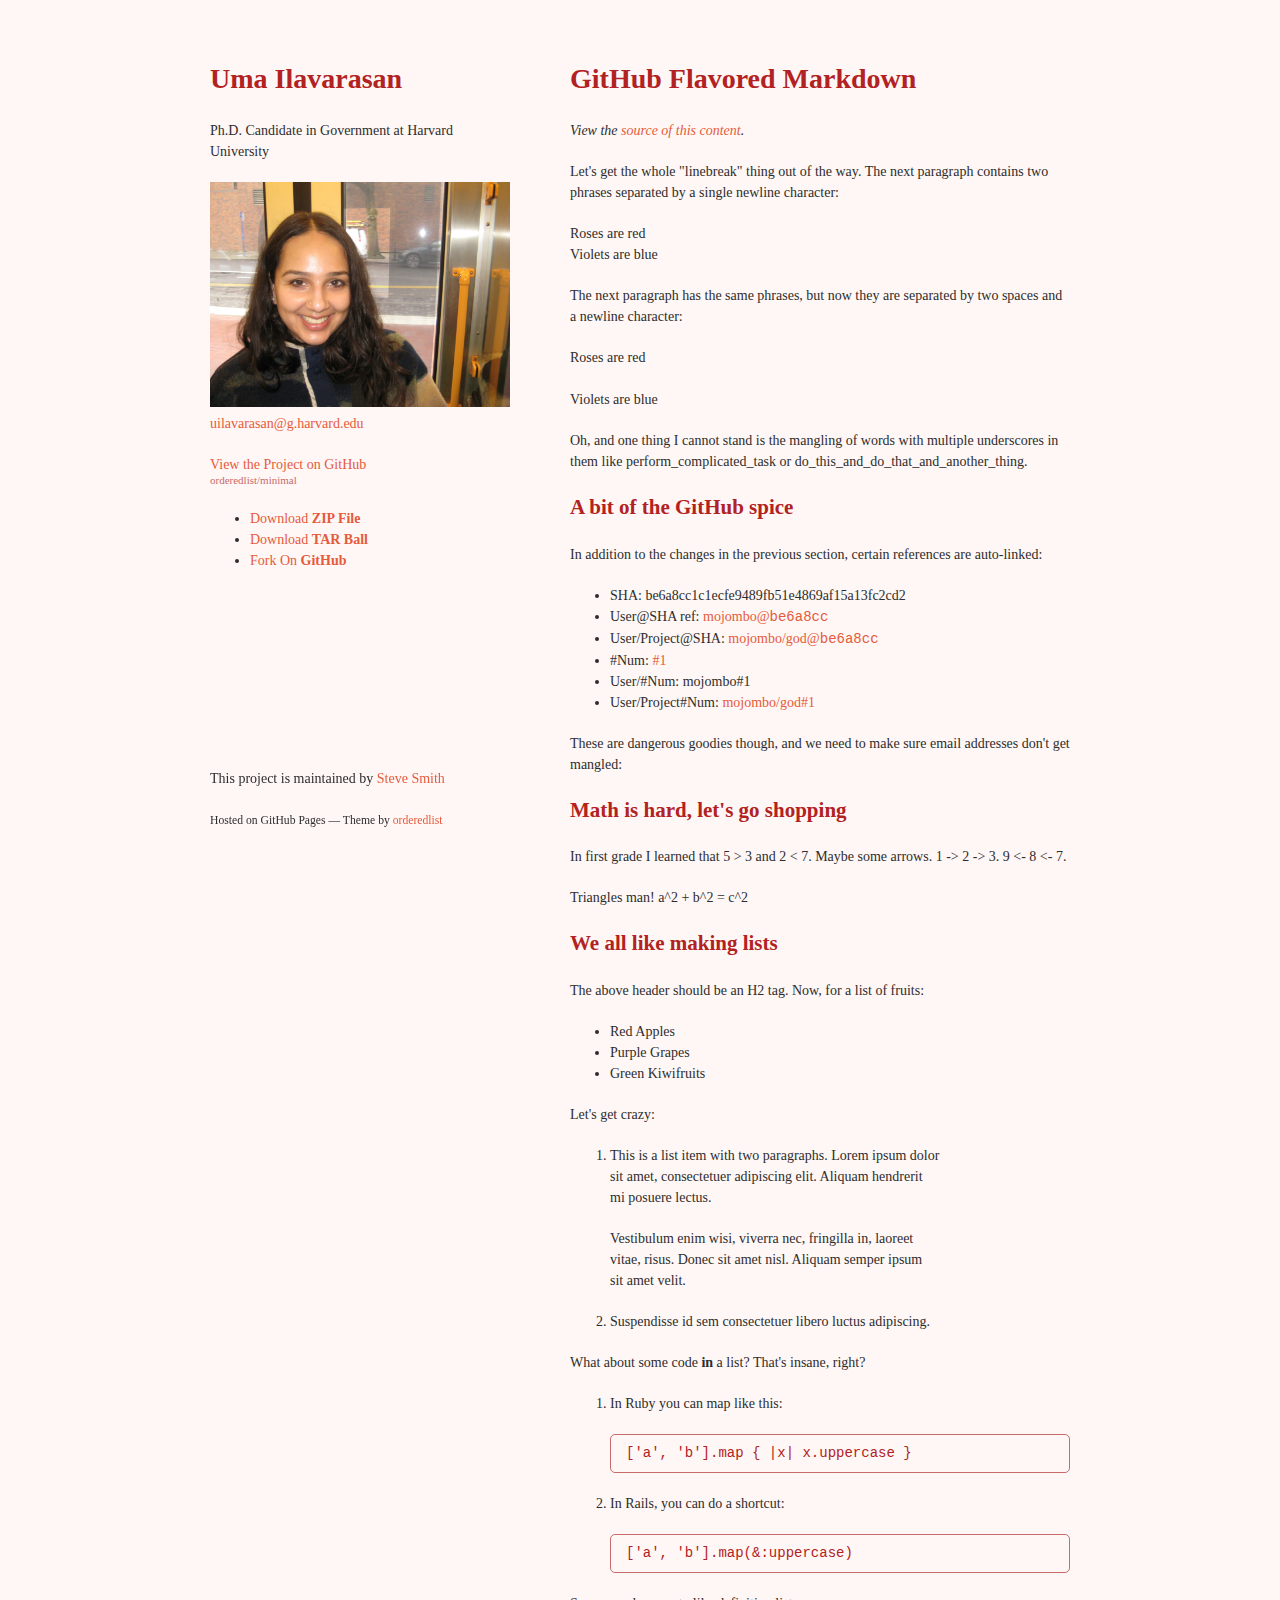
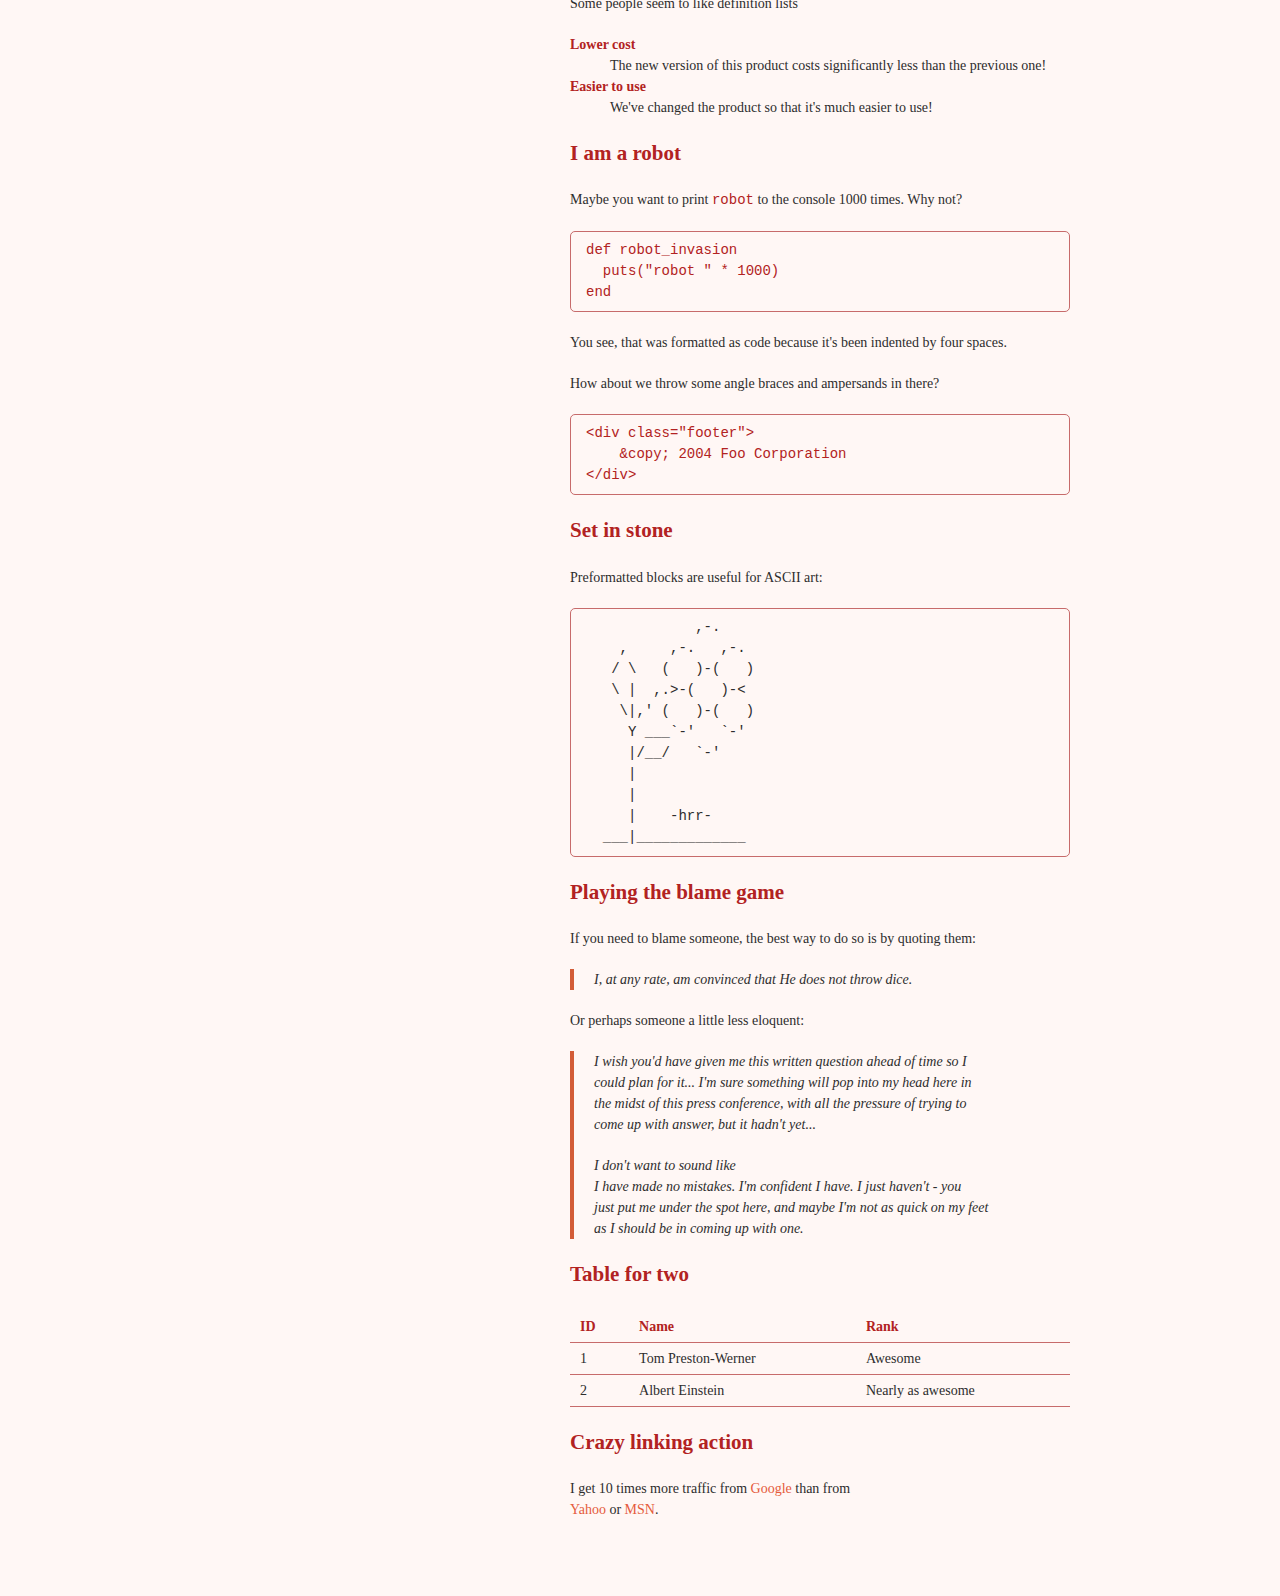
<file: index.html>
<!doctype html>
<html>
  <head>
    <meta charset="utf-8">
    <meta http-equiv="X-UA-Compatible" content="chrome=1">
    <title>Uma Ilavarasan</title>

    <link rel="stylesheet" href="stylesheets/styles.css">
    <link rel="stylesheet" href="stylesheets/pygment_trac.css">
    <meta name="viewport" content="width=device-width">
    <link rel="icon" href="assets/icons/favicon.png" type="image/png">
    <!--[if lt IE 9]>
    <script src="//html5shiv.googlecode.com/svn/trunk/html5.js"></script>
    <![endif]-->
  </head>
  <body>
    <div class="wrapper">
      <header>
        <h1>Uma Ilavarasan</h1>
        <p>Ph.D. Candidate in Government at Harvard University</p>
        <img src="assets/images/headshot.JPEG" style="width:300px; height:auto;">
          <p><a href="mailto:uilavarasan@g.harvard.edu">uilavarasan@g.harvard.edu</a></p>
        <p class="view"><a href="http://github.com/orderedlist/minimal">View the Project on GitHub <small>orderedlist/minimal</small></a></p>
        <ul>
          <li><a href="https://github.com/orderedlist/minimal/zipball/master">Download <strong>ZIP File</strong></a></li>
          <li><a href="https://github.com/orderedlist/minimal/tarball/master">Download <strong>TAR Ball</strong></a></li>
          <li><a href="http://github.com/orderedlist/minimal">Fork On <strong>GitHub</strong></a></li>
        </ul>
      </header>
      <section>
        <h1>GitHub Flavored Markdown</h1>

        <p><em>View the <a href="http://github.github.com/github-flavored-markdown/sample_content.html">source of this content</a>.</em></p>

        <p>Let's get the whole "linebreak" thing out of the way. The next paragraph contains two phrases separated by a single newline character:</p>

        <p>Roses are red<br>
        Violets are blue</p>

        <p>The next paragraph has the same phrases, but now they are separated by two spaces and a newline character:</p>

        <p>Roses are red<br><br>
        Violets are blue</p>

        <p>Oh, and one thing I cannot stand is the mangling of words with multiple underscores in them like perform_complicated_task or do_this_and_do_that_and_another_thing.</p>

        <h2>A bit of the GitHub spice</h2>

        <p>In addition to the changes in the previous section, certain references are auto-linked:</p>

        <ul>
          <li>SHA: be6a8cc1c1ecfe9489fb51e4869af15a13fc2cd2</li>
          <li>User@SHA ref: <a href="https://github.com/mojombo/product/commit/be6a8cc1c1ecfe9489fb51e4869af15a13fc2cd2" class="commit-link">mojombo@<tt>be6a8cc</tt></a></li>
          <li>User/Project@SHA: <a href="https://github.com/mojombo/god/commit/be6a8cc1c1ecfe9489fb51e4869af15a13fc2cd2" class="commit-link">mojombo/god@<tt>be6a8cc</tt></a></li>
          <li>#Num: <a href="https://github.com/github/product/issues/1" class="issue-link" title="Baseline: What is up in the air right now?">#1</a></li>
          <li>User/#Num: mojombo#1</li>
          <li>User/Project#Num: <a href="https://github.com/mojombo/god/issues/1" class="issue-link" title="The server is not available (or you do not have permissions to access it)">mojombo/god#1</a></li>
        </ul>

        <p>These are dangerous goodies though, and we need to make sure email addresses don't get mangled:</p>

      

        <h2>Math is hard, let's go shopping</h2>

        <p>In first grade I learned that 5 &gt; 3 and 2 &lt; 7. Maybe some arrows. 1 -&gt; 2 -&gt; 3. 9 &lt;- 8 &lt;- 7.</p>

        <p>Triangles man! a^2 + b^2 = c^2</p>

        <h2>We all like making lists</h2>

        <p>The above header should be an H2 tag. Now, for a list of fruits:</p>

        <ul>
          <li>Red Apples</li>
          <li>Purple Grapes</li>
          <li>Green Kiwifruits</li>
        </ul>

        <p>Let's get crazy:</p>

        <ol>
          <li>
            <p>This is a list item with two paragraphs. Lorem ipsum dolor<br>
            sit amet, consectetuer adipiscing elit. Aliquam hendrerit<br>
            mi posuere lectus.</p>

            <p>Vestibulum enim wisi, viverra nec, fringilla in, laoreet<br>
            vitae, risus. Donec sit amet nisl. Aliquam semper ipsum<br>
            sit amet velit.</p>
          </li>
          <li><p>Suspendisse id sem consectetuer libero luctus adipiscing.</p></li>
        </ol>

        <p>What about some code <strong>in</strong> a list? That's insane, right?</p>

        <ol>
          <li>
            <p>In Ruby you can map like this:</p>

            <pre><code>['a', 'b'].map { |x| x.uppercase }</code></pre>
          </li>
          <li>
            <p>In Rails, you can do a shortcut:</p>

            <pre><code>['a', 'b'].map(&amp;:uppercase)</code></pre>
          </li>
        </ol>

        <p>Some people seem to like definition lists</p>

        <dl>
          <dt>Lower cost</dt>
          <dd>The new version of this product costs significantly less than the previous one!</dd>
          <dt>Easier to use</dt>
          <dd>We've changed the product so that it's much easier to use!</dd>
        </dl>

        <h2>I am a robot</h2>

        <p>Maybe you want to print <code>robot</code> to the console 1000 times. Why not?</p>

        <pre><code>def robot_invasion
  puts("robot " * 1000)
end
</code></pre>

        <p>You see, that was formatted as code because it's been indented by four spaces.</p>

        <p>How about we throw some angle braces and ampersands in there?</p>

        <pre><code>&lt;div class="footer"&gt;
    &amp;copy; 2004 Foo Corporation
&lt;/div&gt;
</code></pre>

        <h2>Set in stone</h2>

        <p>Preformatted blocks are useful for ASCII art:</p>

        <pre>             ,-.
    ,     ,-.   ,-.
   / \   (   )-(   )
   \ |  ,.&gt;-(   )-&lt;
    \|,' (   )-(   )
     Y ___`-'   `-'
     |/__/   `-'
     |
     |
     |    -hrr-
  ___|_____________
</pre>

        <h2>Playing the blame game</h2>

        <p>If you need to blame someone, the best way to do so is by quoting them:</p>

        <blockquote>
        <p>I, at any rate, am convinced that He does not throw dice.</p>
        </blockquote>

        <p>Or perhaps someone a little less eloquent:</p>

        <blockquote>
        <p>I wish you'd have given me this written question ahead of time so I<br>
        could plan for it... I'm sure something will pop into my head here in<br>
        the midst of this press conference, with all the pressure of trying to<br>
        come up with answer, but it hadn't yet...</p>

        <p>I don't want to sound like<br>
        I have made no mistakes. I'm confident I have. I just haven't - you<br>
        just put me under the spot here, and maybe I'm not as quick on my feet<br>
        as I should be in coming up with one.</p>
        </blockquote>

        <h2>Table for two</h2>

        <table>
          <tbody>
        <tr>
            <th>ID</th>
        <th>Name</th>
        <th>Rank</th>
          </tr>
          <tr>
            <td>1</td>
        <td>Tom Preston-Werner</td>
        <td>Awesome</td>
          </tr>
          <tr>
            <td>2</td>
        <td>Albert Einstein</td>
        <td>Nearly as awesome</td>
          </tr>
        </tbody>
        </table>

        <h2>Crazy linking action</h2>

        <p>I get 10 times more traffic from <a href="http://google.com/" title="Google">Google</a> than from<br>
        <a href="http://search.yahoo.com/" title="Yahoo Search">Yahoo</a> or <a href="http://search.msn.com/" title="MSN Search">MSN</a>.</p>
      </section>
      <footer>
        <p>This project is maintained by <a href="http://github.com/orderedlist">Steve Smith</a></p>
        <p><small>Hosted on GitHub Pages &mdash; Theme by <a href="https://github.com/orderedlist">orderedlist</a></small></p>
      </footer>
    </div>
    <script src="javascripts/scale.fix.js"></script>
  </body>
</html>
</file>
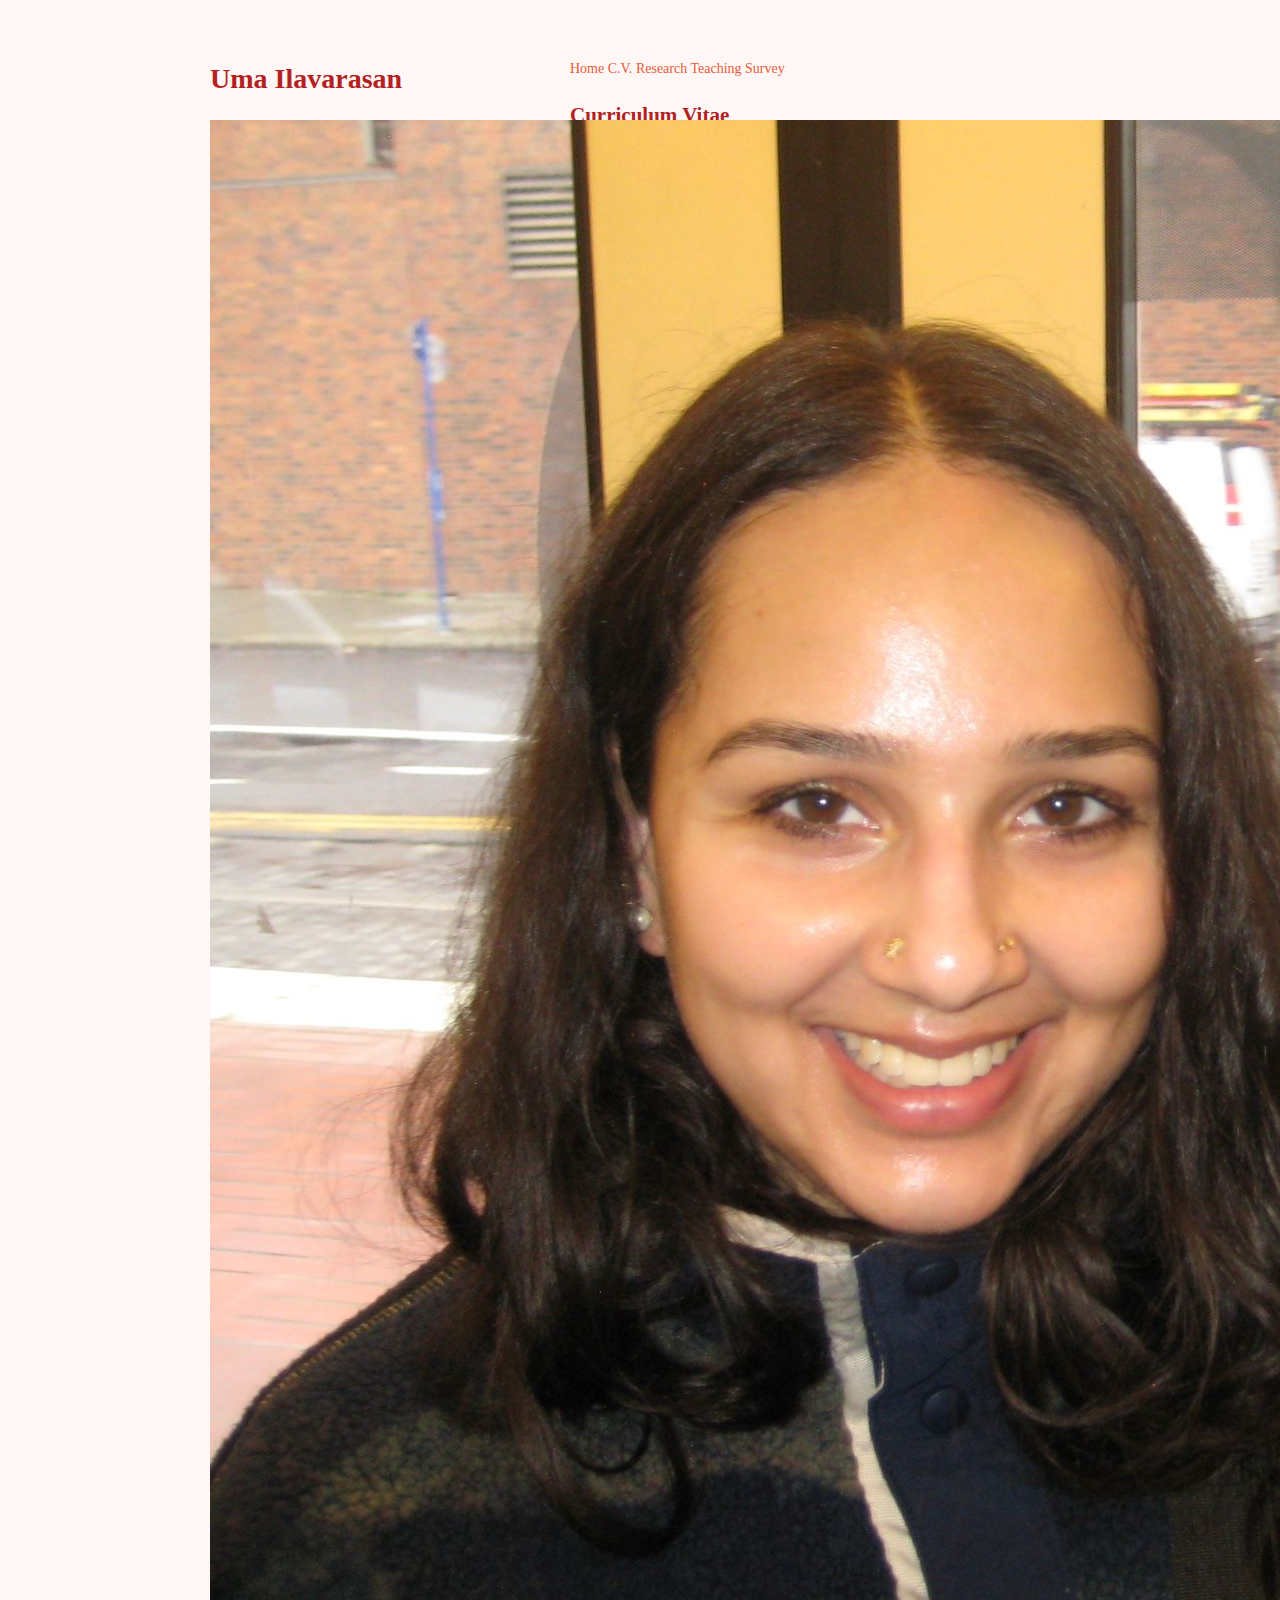
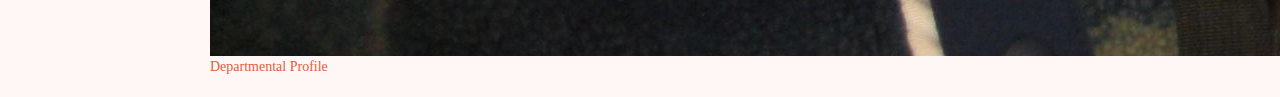
<file: cv.html>
<html>
  <head>
    <meta charset="utf-8">
    <meta http-equiv="X-UA-Compatible" content="chrome=1">
    <title>Uma Ilavarasan</title>
    <link rel="stylesheet" href="stylesheets/styles.css">
    <link rel="stylesheet" href="stylesheets/pygment_trac.css">
    <meta name="viewport" content="width=device-width">
    <!--[if lt IE 9]>
    <script src="//html5shiv.googlecode.com/svn/trunk/html5.js"></script>
    <![endif]-->
  </head>
  <body>
    <div class="wrapper">
      <header>
        <h1>Uma Ilavarasan</h1>
        <img src="assets/images/headshot.JPEG" alt="Uma Ilavarasan headshot">
        <p class="view"><a href="https://www.gov.harvard.edu/directory/uma-ilavarasan/?cp-dir-id=4513">Departmental Profile</a></p>
      </header>

      <section>
      <div class="topnav">
        <a href="index.html">Home</a>
        <a class="active" href="cv.html">C.V.</a>
        <a href="research.html">Research</a>
        <a href="teaching.html">Teaching</a>
        <a href="lubms.html">Survey</a>
      </div>
        <br><h2>Curriculum Vitae</h2>
        <p>Download my full C.V. <a href="assets/files/Ilavarasan_CV_1_7_25.pdf">here</a>.</p>
      </section>
    </div>
  </body>
</html>
</file>
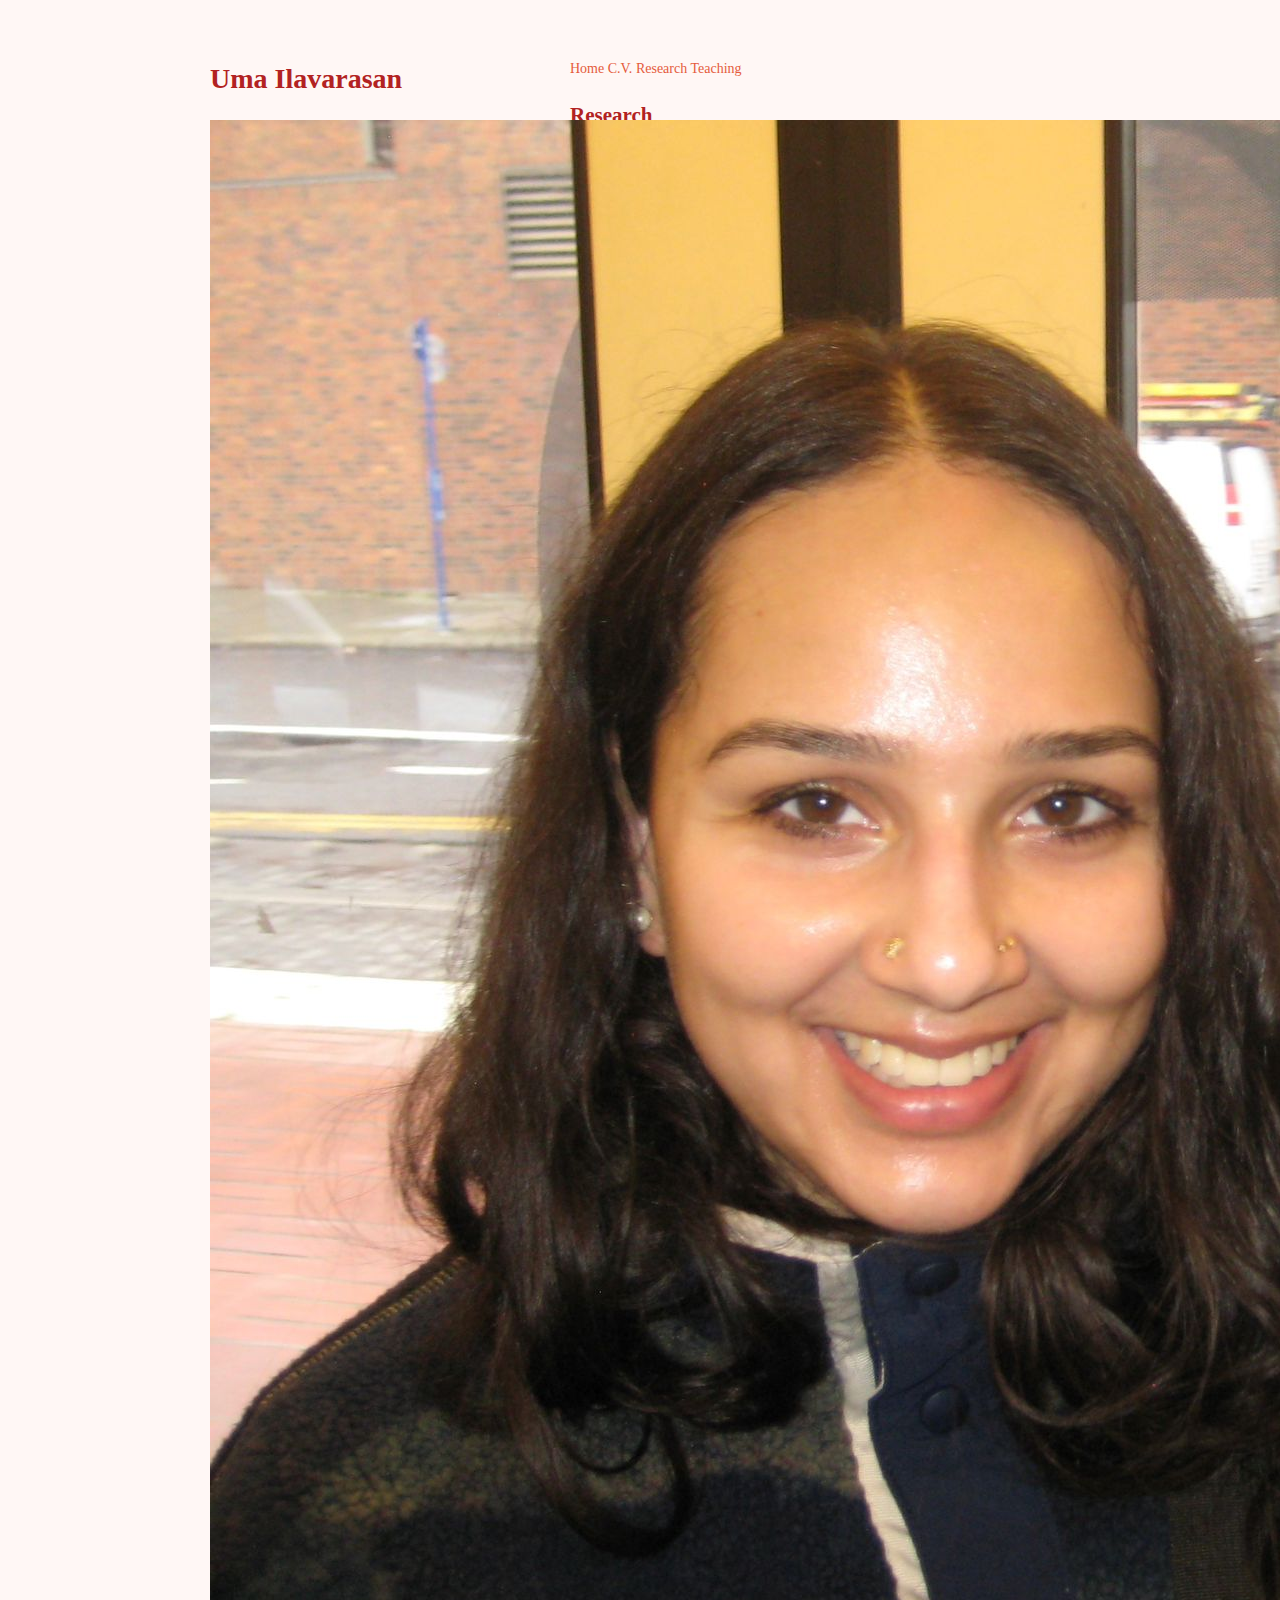
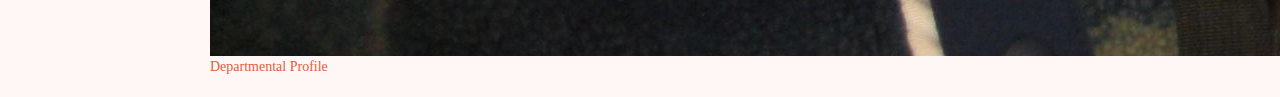
<file: research.html>
<html>
  <head>
    <meta charset="utf-8">
    <meta http-equiv="X-UA-Compatible" content="chrome=1">
    <title>Uma Ilavarasan</title>
    <link rel="stylesheet" href="stylesheets/styles.css">
    <link rel="stylesheet" href="stylesheets/pygment_trac.css">
    <meta name="viewport" content="width=device-width">
    <!--[if lt IE 9]>
    <script src="//html5shiv.googlecode.com/svn/trunk/html5.js"></script>
    <![endif]-->
  </head>
  <body>
    <div class="wrapper">
      <header>
        <h1>Uma Ilavarasan</h1>
        <img src="assets/images/headshot.JPEG" alt="Uma Ilavarasan headshot">
        <p class="view"><a href="https://www.gov.harvard.edu/directory/uma-ilavarasan/?cp-dir-id=4513">Departmental Profile</a></p>
      </header>

      <section>
      <div class="topnav">
        <a href="index.html">Home</a>
        <a href="cv.html">C.V.</a>
        <a class="active" href="research.html">Research</a>
        <a href="teaching.html">Teaching</a>
      </div>
        <br><h2>Research</h2>
        <br>
        <h3>Ongoing Projects</h3>
        <ul>
          <li>"Pathways of Local Opinion Formation: The Case of Housing Policy" (with Stephanie Ternullo and Antonio Camara). <i>Under Review.</i></li>
          <li>Volunteer Bureaucrats, Public Meetings, and the Value of Public Comment.</li>
          <li>Policy Cycles: Problem Visibility and Collective Forgetting in Policy Feedback (with Uma Ilavarasan and Julius Wilson).</li>
        </ul>
        <p>My writing at Pew Research Center can be found <a href = "https://www.pewresearch.org/staff/aidan-connaughton/">here</a>.</p>
      </section>

    </div>
  </body>
</html>
</file>
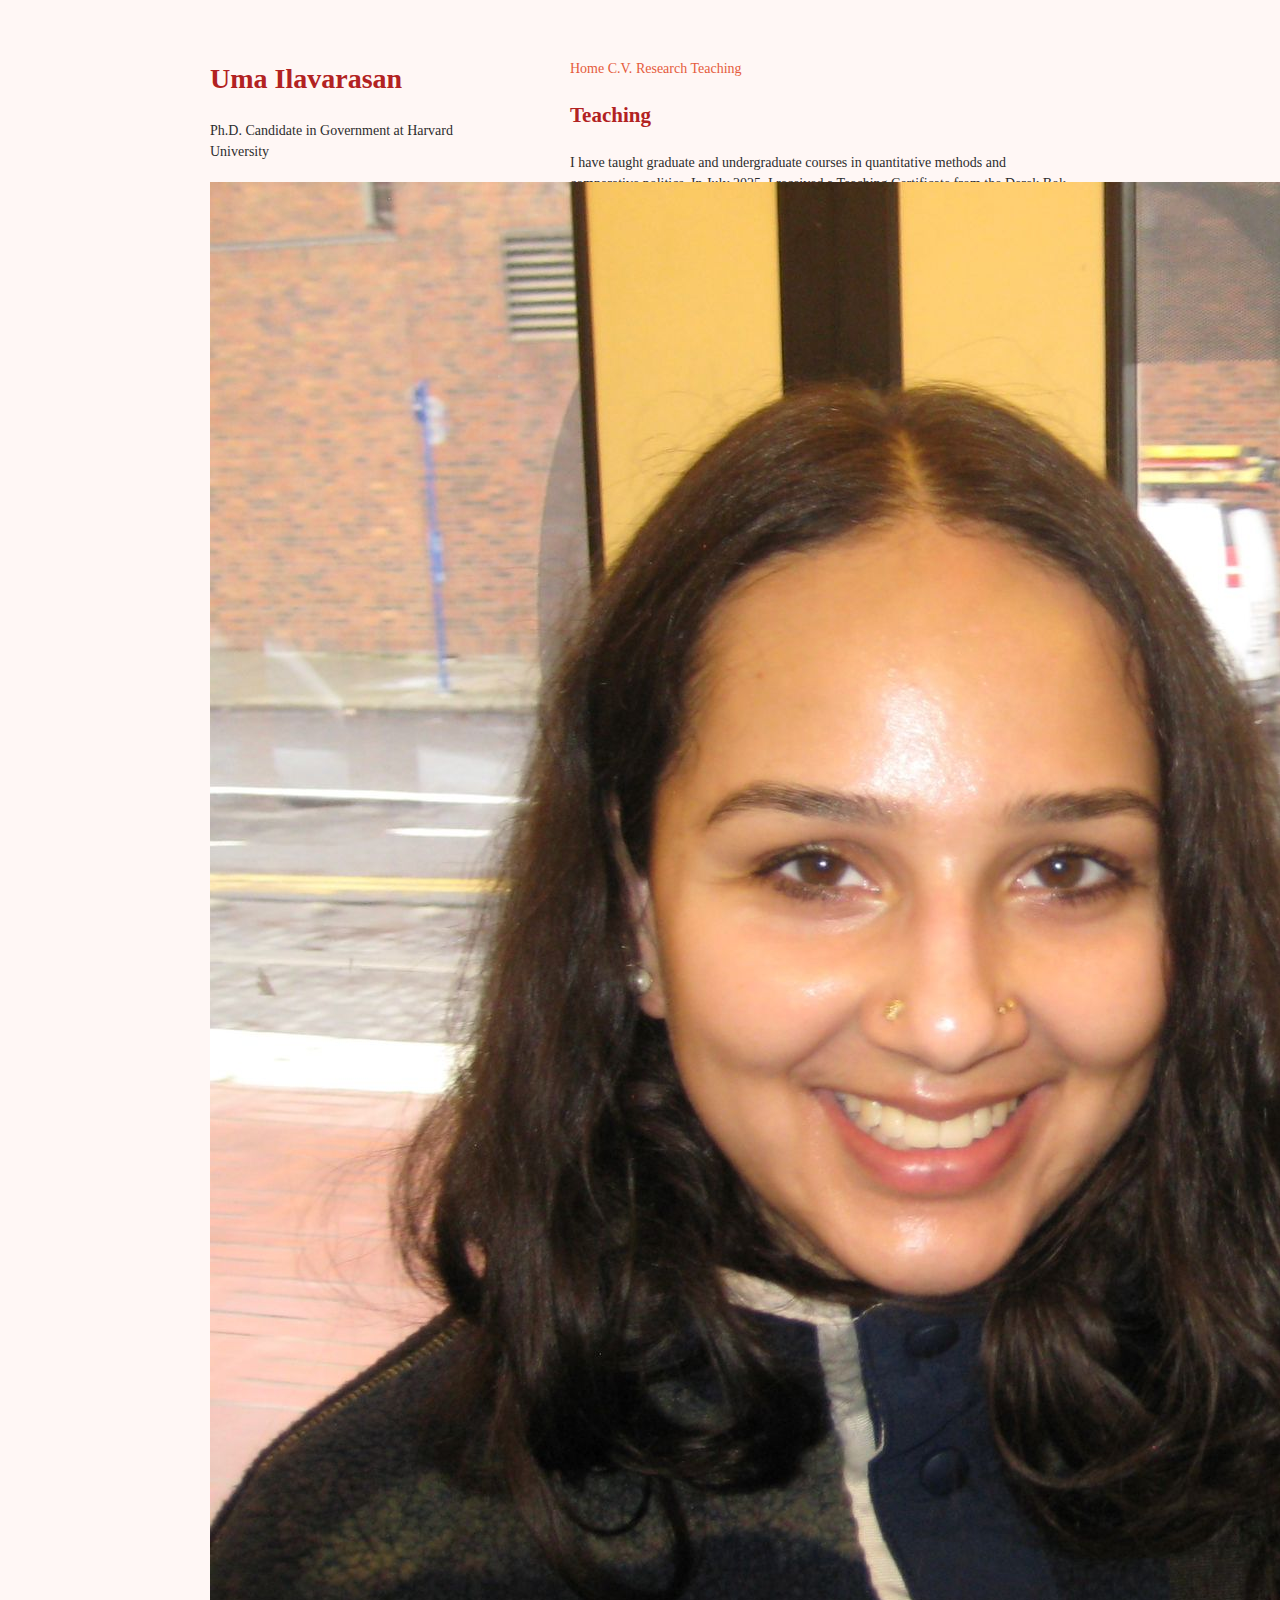
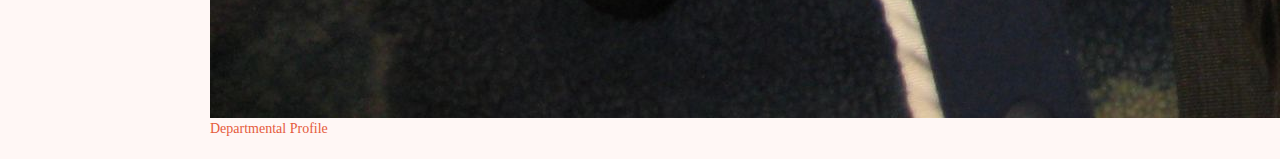
<file: teaching.html>
<html>
  <head>
    <meta charset="utf-8">
    <meta http-equiv="X-UA-Compatible" content="chrome=1">
    <title>Uma Ilavarasan</title>
    <link rel="stylesheet" href="stylesheets/styles.css">
    <link rel="stylesheet" href="stylesheets/pygment_trac.css">
    <meta name="viewport" content="width=device-width">
    <!--[if lt IE 9]>
    <script src="//html5shiv.googlecode.com/svn/trunk/html5.js"></script>
    <![endif]-->
  </head>
  <body>
    <div class="wrapper">
      <header>
        <h1>Uma Ilavarasan</h1>
        <p>Ph.D. Candidate in Government at Harvard University</p>
        <img src="assets/images/headshot.JPEG" alt="Uma Ilavarasan headshot">
        <p class="view"><a href="https://www.gov.harvard.edu/directory/uma-ilavarasan/?cp-dir-id=4513">Departmental Profile</a></p>
      </header>

      <section>
      <div class="topnav">
        <a href="index.html">Home</a>
        <a href="cv.html">C.V.</a>
        <a href="research.html">Research</a>
        <a class="active" href="teaching.html">Teaching</a>
      </div>
        <br><h2>Teaching</h2>
        <p> I have taught graduate and undergraduate courses in quantitative methods and comparative politics. 
          In July 2025, I received a Teaching Certificate from the Derek Bok Center for Teaching and Learning. 
          In every semester I was eligible, I earned a Certificate of Distinction in Teaching.
          As a teaching fellow, I have experience with the following courses.</p>
        <ul>
          <li><strong>Law & Inequality</strong> Spring 2023, Spring 2024.</li>
          <ul><li>Introductory American politics course.</li></ul>
          <li><strong>Research Practice in Qualitative Methods</strong> Spring 2025.</li>
          <ul><li>Research design course in qualitative and mixed methods for juniors who plan to write senior theses.</li></ul>
        </ul>
        <br><p>I have advised six undergraduate theses. In May 2025, I was awarded the Harvard Government Department's Cheryl B.
          Welch Thesis Adviser Award. I serve as a departmental concentration advisor, assisting approximately 40 students per 
          year with course selection and other aspects of their academic lives.</p>
      </section>

    </div>
  </body>
</html>
</file>
<file: stylesheets/styles.css>
/* General body styling */
body {
  background-color: #FFF7F5; /* Light Cream */
  padding: 50px;
  font: 14px/1.5 "Palatino Linotype", Palatino, "Book Antiqua", Georgia, serif;
  color: #2D2D2D; /* Dark Charcoal for normal body text */
  font-weight: 400;
}

h1, h2, h3, h4, h5, h6 {
  color: #B22222; /* Main Accent: BrickRed */
  margin: 0 0 20px;
}

p, ul, ol, table, pre, dl {
  color: #2D2D2D; /* Dark Charcoal for normal text */
  margin: 0 0 20px;
}

a {
  color: #E55B3C; /* Warm Orange for links */
  text-decoration: none;
}

a:hover {
  color: #D35C37; /* Deep Terracotta for hover */
}

a small {
  font-size: 11px;
  color: #C76B6B; /* Muted Rose for small text links */
  margin-top: -0.3em;
  display: block;
}

a:hover small {
  color: #D35C37; /* Deep Terracotta */
}

pre {
  padding: 8px 15px;
  background: #FFF7F5; /* Light Cream for subtle contrast */
  border-radius: 5px;
  border: 1px solid #C76B6B; /* Muted Rose */
  overflow-x: auto;
}

code {
  font-family: Monaco, Bitstream Vera Sans Mono, Lucida Console, Terminal, Consolas, Liberation Mono, DejaVu Sans Mono, Courier New, monospace;
  color: #B22222; /* Main Accent */
}

blockquote {
  border-left: 4px solid #D35C37; /* Deep Terracotta */
  margin: 0;
  padding: 0 0 0 20px;
  font-style: italic;
}

/* Table styling */
table {
  width: 100%;
  border-collapse: collapse;
  background: #FFF7F5; /* Light Cream */
}

th, td {
  text-align: left;
  padding: 5px 10px;
  border-bottom: 1px solid #C76B6B; /* Muted Rose */
}

th {
  color: #B22222; /* Main Accent */
  font-weight: bold;
}

dt {
  color: #B22222; /* Main Accent */
  font-weight: bold;
}

/* Wrapper Styling */
.wrapper {
  width: 860px; /* Ensures enough space for header and section */
  margin: 0 auto;
}

/* Header Styling */
header {
  width: 270px;
  float: left; /* Ensures side-by-side layout */
  position: relative; /* Change to 'fixed' if desired */
  -webkit-font-smoothing: subpixel-antialiased;
}

/* Section Styling */
section {
  width: 500px; /* Adjusted for remaining space in .wrapper */
  float: right; /* Ensures side-by-side layout */
  padding-bottom: 50px;
}

/* Footer Styling */
footer {
  width: 270px;
  float: left;
  position: fixed;
  bottom: 50px;
  -webkit-font-smoothing: subpixel-antialiased;
}

/* Responsive Design for Smaller Screens */
@media screen and (max-width: 960px) {
  header, section, footer {
    float: none; /* Stack elements */
    width: auto; /* Expand to full width */
  }
}

@media screen and (max-width: 720px) {
  body {
    padding: 20px;
  }
  .wrapper {
    width: auto;
  }
}
</file>
<file: stylesheets/pygment_trac.css>
/* General Styling */
.highlight { background: #FFF7F5; } /* Light Cream for overall background */
.highlight .c { color: #C76B6B; font-style: italic } /* Comment (Muted Rose) */
.highlight .err { color: #D35C37; background-color: #FFF7F5 } /* Error (Terracotta) */
.highlight .k { font-weight: bold; color: #B22222; } /* Keyword (Main Accent BrickRed) */
.highlight .o { font-weight: bold; color: #B22222; } /* Operator (Main Accent BrickRed) */
.highlight .cm { color: #C76B6B; font-style: italic } /* Comment.Multiline */
.highlight .cp { color: #D35C37; font-weight: bold } /* Comment.Preproc (Terracotta) */
.highlight .c1 { color: #C76B6B; font-style: italic } /* Comment.Single */
.highlight .cs { color: #E55B3C; font-weight: bold; font-style: italic } /* Comment.Special (Warm Orange) */
.highlight .gd { color: #2D2D2D; background-color: #FFDDDD } /* Generic.Deleted (Charcoal Gray on pink background) */
.highlight .gd .x { color: #2D2D2D; background-color: #FFAAAA } /* Generic.Deleted.Specific */
.highlight .ge { font-style: italic } /* Generic.Emph */
.highlight .gr { color: #B22222; } /* Generic.Error (Main Accent) */
.highlight .gh { color: #2D2D2D; } /* Generic.Heading (Dark Charcoal) */
.highlight .gi { color: #2D2D2D; background-color: #FCE8E6 } /* Generic.Inserted */
.highlight .gi .x { color: #2D2D2D; background-color: #FBD8D4 } /* Generic.Inserted.Specific */
.highlight .go { color: #C76B6B } /* Generic.Output (Muted Rose) */
.highlight .gp { color: #C76B6B } /* Generic.Prompt */
.highlight .gs { font-weight: bold; color: #B22222; } /* Generic.Strong (BrickRed) */
.highlight .gu { color: #B22222; font-weight: bold; } /* Generic.Subheading */
.highlight .gt { color: #B22222; } /* Generic.Traceback */
.highlight .kc { font-weight: bold; color: #B22222; } /* Keyword.Constant */
.highlight .kd { font-weight: bold; color: #B22222; } /* Keyword.Declaration */
.highlight .kn { font-weight: bold; color: #B22222; } /* Keyword.Namespace */
.highlight .kp { font-weight: bold; color: #B22222; } /* Keyword.Pseudo */
.highlight .kr { font-weight: bold; color: #B22222; } /* Keyword.Reserved */
.highlight .kt { color: #D35C37; font-weight: bold } /* Keyword.Type (Terracotta) */
.highlight .m { color: #E55B3C; } /* Literal.Number (Warm Orange) */
.highlight .s { color: #D35C37; } /* Literal.String (Terracotta) */
.highlight .na { color: #B22222; } /* Name.Attribute */
.highlight .nb { color: #C76B6B; } /* Name.Builtin (Muted Rose) */
.highlight .nc { color: #B22222; font-weight: bold } /* Name.Class */
.highlight .no { color: #D35C37; } /* Name.Constant */
.highlight .ni { color: #B22222 } /* Name.Entity */
.highlight .ne { color: #B22222; font-weight: bold } /* Name.Exception */
.highlight .nf { color: #B22222; font-weight: bold } /* Name.Function */
.highlight .nn { color: #2D2D2D; } /* Name.Namespace */
.highlight .nt { color: #B22222; } /* Name.Tag */
.highlight .nv { color: #D35C37; } /* Name.Variable */
.highlight .ow { font-weight: bold; color: #B22222; } /* Operator.Word */
.highlight .w { color: #C76B6B } /* Text.Whitespace (Muted Rose) */
.highlight .mf { color: #E55B3C; } /* Literal.Number.Float */
.highlight .mh { color: #E55B3C; } /* Literal.Number.Hex */
.highlight .mi { color: #E55B3C; } /* Literal.Number.Integer */
.highlight .mo { color: #E55B3C; } /* Literal.Number.Oct */
.highlight .sb { color: #D35C37; } /* Literal.String.Backtick */
.highlight .sc { color: #D35C37; } /* Literal.String.Char */
.highlight .sd { color: #D35C37; } /* Literal.String.Doc */
.highlight .s2 { color: #D35C37; } /* Literal.String.Double */
.highlight .se { color: #D35C37; } /* Literal.String.Escape */
.highlight .sh { color: #D35C37; } /* Literal.String.Heredoc */
.highlight .si { color: #D35C37; } /* Literal.String.Interpol */
.highlight .sx { color: #D35C37; } /* Literal.String.Other */
.highlight .sr { color: #D35C37; } /* Literal.String.Regex */
.highlight .s1 { color: #D35C37; } /* Literal.String.Single */
.highlight .ss { color: #E55B3C } /* Literal.String.Symbol (Warm Orange) */
.highlight .bp { color: #C76B6B } /* Name.Builtin.Pseudo */
.highlight .vc { color: #D35C37; } /* Name.Variable.Class */
.highlight .vg { color: #D35C37; } /* Name.Variable.Global */
.highlight .vi { color: #D35C37; } /* Name.Variable.Instance */
.highlight .il { color: #E55B3C; } /* Literal.Number.Integer.Long */

.type-csharp .highlight .k { color: #B22222; }
.type-csharp .highlight .kt { color: #B22222; }
.type-csharp .highlight .nf { color: #2D2D2D; font-weight: normal } /* Function */
.type-csharp .highlight .nc { color: #D35C37; } /* Updated to Terracotta */
.type-csharp .highlight .nn { color: #2D2D2D; } /* Neutral Charcoal Gray */
.type-csharp .highlight .s { color: #D35C37; }
.type-csharp .highlight .sc { color: #D35C37; }
</file>
